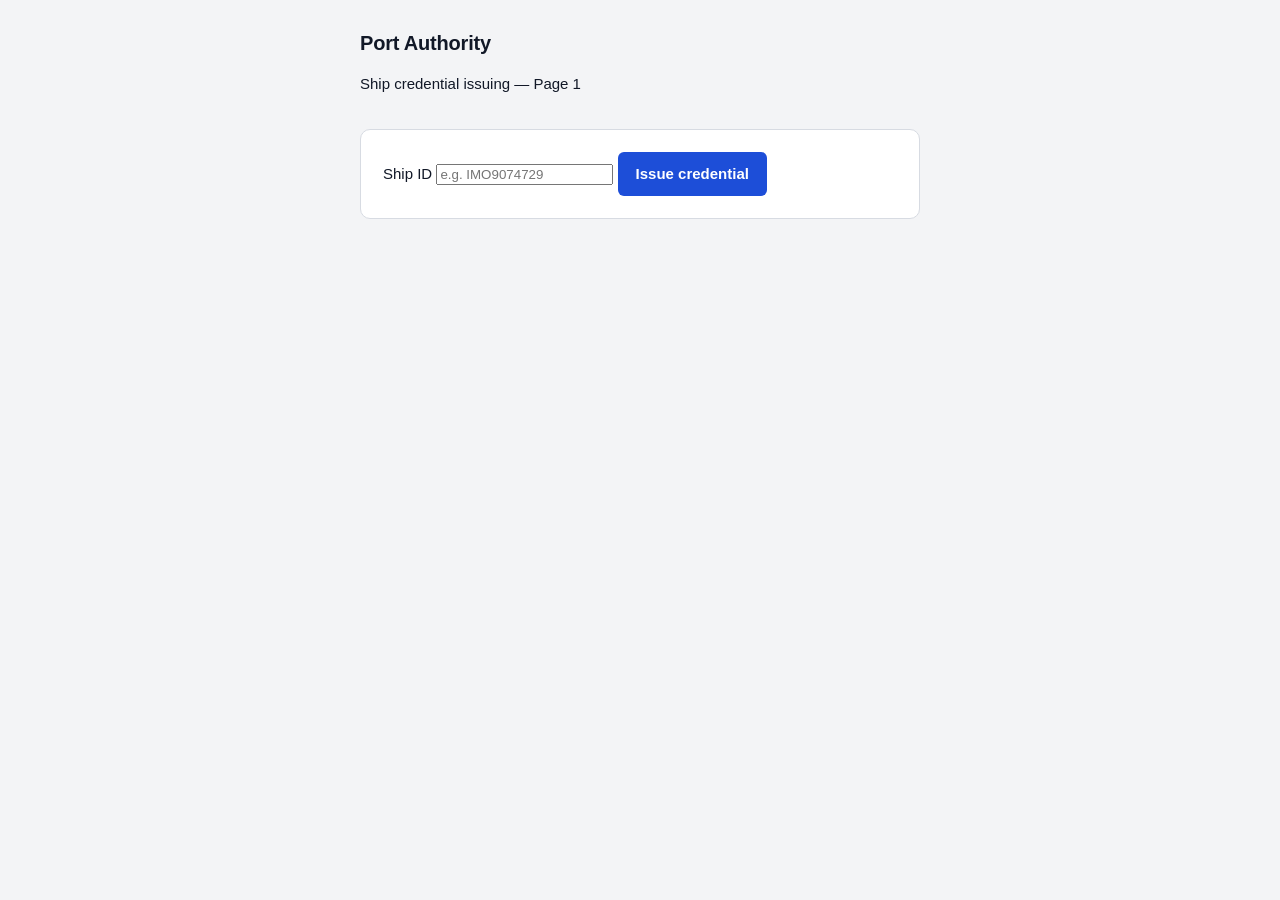
<file: index.html>
<!DOCTYPE html>
<html lang="en">
<head>
    <meta charset="UTF-8">
    <meta name="viewport" content="width=device-width, initial-scale=1.0">
    <title>Port Authority &mdash; Ship Credential</title>
    <link rel="icon" href="data:image/svg+xml,%3Csvg xmlns='http://www.w3.org/2000/svg' viewBox='0 0 9 9'%3E%3Crect width='9' height='9' fill='%230b1b3a'/%3E%3Cg fill='%23fff'%3E%3Cpath d='M1 1h3v3H1z M5 1h3v3H5z M1 5h3v3H1z'/%3E%3C/g%3E%3Cg fill='%230b1b3a'%3E%3Cpath d='M2 2h1v1H2z M6 2h1v1H6z M2 6h1v1H2z'/%3E%3C/g%3E%3Crect x='5' y='5' width='1' height='1' fill='%23fff'/%3E%3Crect x='7' y='7' width='1' height='1' fill='%23fff'/%3E%3C/svg%3E">
    <link rel="stylesheet" href="css/style.css">
</head>
<body>

    <header class="app-header no-print">
        <h1>Port Authority</h1>
        <p class="subtitle">Ship credential issuing &mdash; Page 1</p>
    </header>

    <main>
        <!-- ---------------------------------------------------------------
             Input: one field, one button.
             The button calls windows.start(), which is YOURS to define -
             see the script at the bottom of this file. Whatever it puts
             into #result becomes the QR code.
        ---------------------------------------------------------------- -->
        <section class="card no-print">
            <label for="ship">Ship ID</label>
            <input id="ship" type="text" autocomplete="off" spellcheck="false"
                   placeholder="e.g. IMO9074729">

            <button type="button" id="issue" onclick="windows.start()">
                Issue credential
            </button>

            <p id="error" class="error" hidden></p>
        </section>

        <!-- ---------------------------------------------------------------
             Output: the printable credential. Everything inside #printable
             is what the printer puts on paper. It appears as soon as
             #result has content.
        ---------------------------------------------------------------- -->
        <section id="printable" class="card credential" hidden>
            <h2 class="credential-title">Ship Clearance Credential</h2>

            <div id="qr-container" class="qr-container"></div>

            <!-- The QR payload. Editable: any change re-renders the code. -->
            <div id="result" class="token" contenteditable="plaintext-only"
                 spellcheck="false" role="textbox" aria-multiline="false"
                 aria-label="Credential value (editable)"></div>

            <p class="hint no-print">
                Editable &mdash; the QR code follows this value as you type.
            </p>

            <button type="button" id="qr-print" class="no-print">
                Print credential
            </button>
        </section>
    </main>

    <!-- Vendored from github.com/hamzaharoon1314/QR-Code-Scan (MIT, Kazuhiko Arase) -->
    <script src="js/qrcode.js"></script>
    <script src="js/qrcode_UTF8.js"></script>
    <script src="js/app.js"></script>

    <!-- ===============================================================
         YOUR start(). app.js does not define it: it only renders
         whatever lands in #result. Put the value there and the QR
         appears. Replace the body of this function with your own
         lookup, signing, database call - whatever the credential is.
         =============================================================== -->
    <script>
        window.start = function () {
            const shipId = document.getElementById('ship').value.trim();
            const error = document.getElementById('error');

            if (!shipId) {
                error.textContent = 'Enter a Ship ID first.';
                error.hidden = false;
                return;
            }
            error.hidden = true;

            // Whatever you assign here is what the QR code carries.
            document.getElementById('result').textContent = shipId;
        };
    </script>
</body>
</html>
</file>
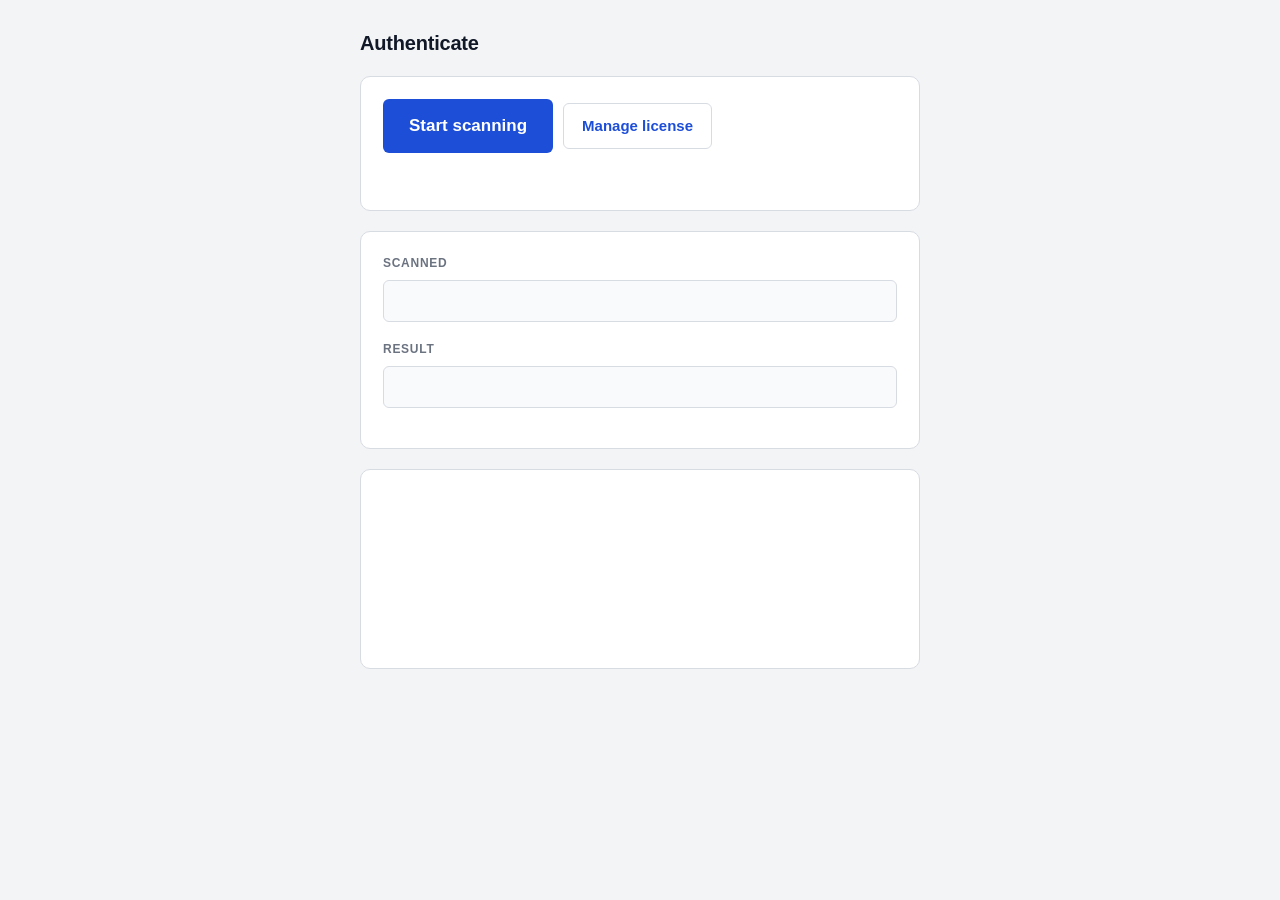
<file: auth.html>
<!DOCTYPE html>
<html lang="en">
<head>
    <meta charset="UTF-8">
    <meta name="viewport" content="width=device-width, initial-scale=1.0">
    <title>Ship &mdash; Authenticate</title>
    <link rel="icon" href="data:image/svg+xml,%3Csvg xmlns='http://www.w3.org/2000/svg' viewBox='0 0 9 9'%3E%3Crect width='9' height='9' fill='%230b1b3a'/%3E%3Cg fill='%23fff'%3E%3Cpath d='M1 1h3v3H1z M5 1h3v3H5z M1 5h3v3H1z'/%3E%3C/g%3E%3Cg fill='%230b1b3a'%3E%3Cpath d='M2 2h1v1H2z M6 2h1v1H6z M2 6h1v1H2z'/%3E%3C/g%3E%3Crect x='5' y='5' width='1' height='1' fill='%23fff'/%3E%3Crect x='7' y='7' width='1' height='1' fill='%23fff'/%3E%3C/svg%3E">
    <link rel="stylesheet" href="css/style.css">
</head>
<body>

    <header class="app-header">
        <h1>Authenticate</h1>
    </header>

    <main>
        <section class="card">
            <div class="actions">
                <button type="button" id="start-scan" class="btn-auth">Start scanning</button>
                <button type="button" id="manage-license" class="btn-show">Manage license</button>
            </div>
            <p id="status" class="status"></p>
        </section>

        <!-- Camera. Released the moment a code is read. -->
        <section id="scanner-panel" class="card" hidden>
            <div class="video-box">
                <video id="scanner-video" playsinline muted></video>
            </div>
            <button type="button" id="camera-control" class="ghost">Stop scan / Change camera</button>
        </section>

        <section class="card">
            <h2>Scanned</h2>
            <div id="inputdiv" class="value"></div>

            <h2>Result</h2>
            <!-- window.start() writes here, asynchronously. -->
            <div id="result" class="value"></div>
        </section>

        <div id="result-qr" class="card qr-box" hidden></div>
    </main>

    <script src="js/qrcode.js"></script>
    <script src="js/qrcode_UTF8.js"></script>
    <script src="js/jsQR.js"></script>

    <!-- window.start() is yours: it already exists and writes into #result.
         Load it here, before auth.js runs. -->
    <!-- <script src="js/start.js"></script> -->

    <script type="module" src="js/auth.js"></script>
</body>
</html>
</file>
<file: css/style.css>
/* Ship web app - license.html and auth.html */

:root {
    --ink: #111827;
    --muted: #6b7280;
    --line: #d7dbe2;
    --blue: #1d4ed8;
    --green: #067647;
    --red: #b42318;
    --bg: #f3f4f6;
}

* { box-sizing: border-box; }

body {
    margin: 0;
    padding: 0 16px 48px;
    background: var(--bg);
    color: var(--ink);
    font: 15px/1.5 -apple-system, BlinkMacSystemFont, "Segoe UI", Roboto, Helvetica, Arial, sans-serif;
}

.app-header {
    max-width: 560px;
    margin: 0 auto;
    padding: 28px 0 18px;
}

.app-header h1 { margin: 0; font-size: 20px; letter-spacing: -0.01em; }

.card {
    max-width: 560px;
    margin: 0 auto 20px;
    padding: 22px;
    background: #fff;
    border: 1px solid var(--line);
    border-radius: 10px;
}

.card h2 {
    margin: 0 0 8px;
    font-size: 12px;
    font-weight: 600;
    text-transform: uppercase;
    letter-spacing: 0.06em;
    color: var(--muted);
}

.card h2 + .value { margin-bottom: 18px; }

/* --- Buttons -------------------------------------------------------- */

.actions {
    display: flex;
    flex-wrap: wrap;
    align-items: center;
    gap: 10px;
}

button {
    padding: 11px 18px;
    font: inherit;
    font-weight: 600;
    color: #fff;
    background: var(--blue);
    border: 0;
    border-radius: 6px;
    cursor: pointer;
}

button:hover { filter: brightness(0.92); }

/* Authenticate is the main action: bigger, blue. */
.btn-auth {
    padding: 14px 26px;
    font-size: 17px;
}

.btn-add { background: var(--green); }

.btn-show {
    color: var(--blue);
    background: #fff;
    border: 1px solid var(--line);
}

/* Delete is deliberately small and red. */
.btn-delete {
    padding: 7px 12px;
    font-size: 12px;
    background: var(--red);
}

button.ghost {
    margin-top: 14px;
    color: var(--blue);
    background: #fff;
    border: 1px solid var(--line);
}

/* --- Status --------------------------------------------------------- */

.status {
    margin: 16px 0 0;
    font-size: 13px;
    color: var(--muted);
    min-height: 1.5em;
}

/* --- Values --------------------------------------------------------- */

.value {
    padding: 10px;
    min-height: 42px;
    font-family: ui-monospace, SFMono-Regular, Menlo, Consolas, monospace;
    font-size: 12px;
    color: #374151;
    background: #f9fafb;
    border: 1px solid var(--line);
    border-radius: 6px;
    word-break: break-all;
    white-space: pre-wrap;
}

/* --- Camera --------------------------------------------------------- */

.video-box {
    position: relative;
    overflow: hidden;
    background: #000;
    border-radius: 8px;
    aspect-ratio: 4 / 3;
}

#scanner-video {
    display: block;
    width: 100%;
    height: 100%;
    object-fit: cover;
}

/* --- QR output ------------------------------------------------------ */

.qr-box {
    display: flex;
    align-items: center;
    justify-content: center;
    min-height: 200px;
}

.qr-box img {
    display: block;
    width: 240px;
    max-width: 100%;
    height: auto;
    image-rendering: pixelated;
}
</file>
